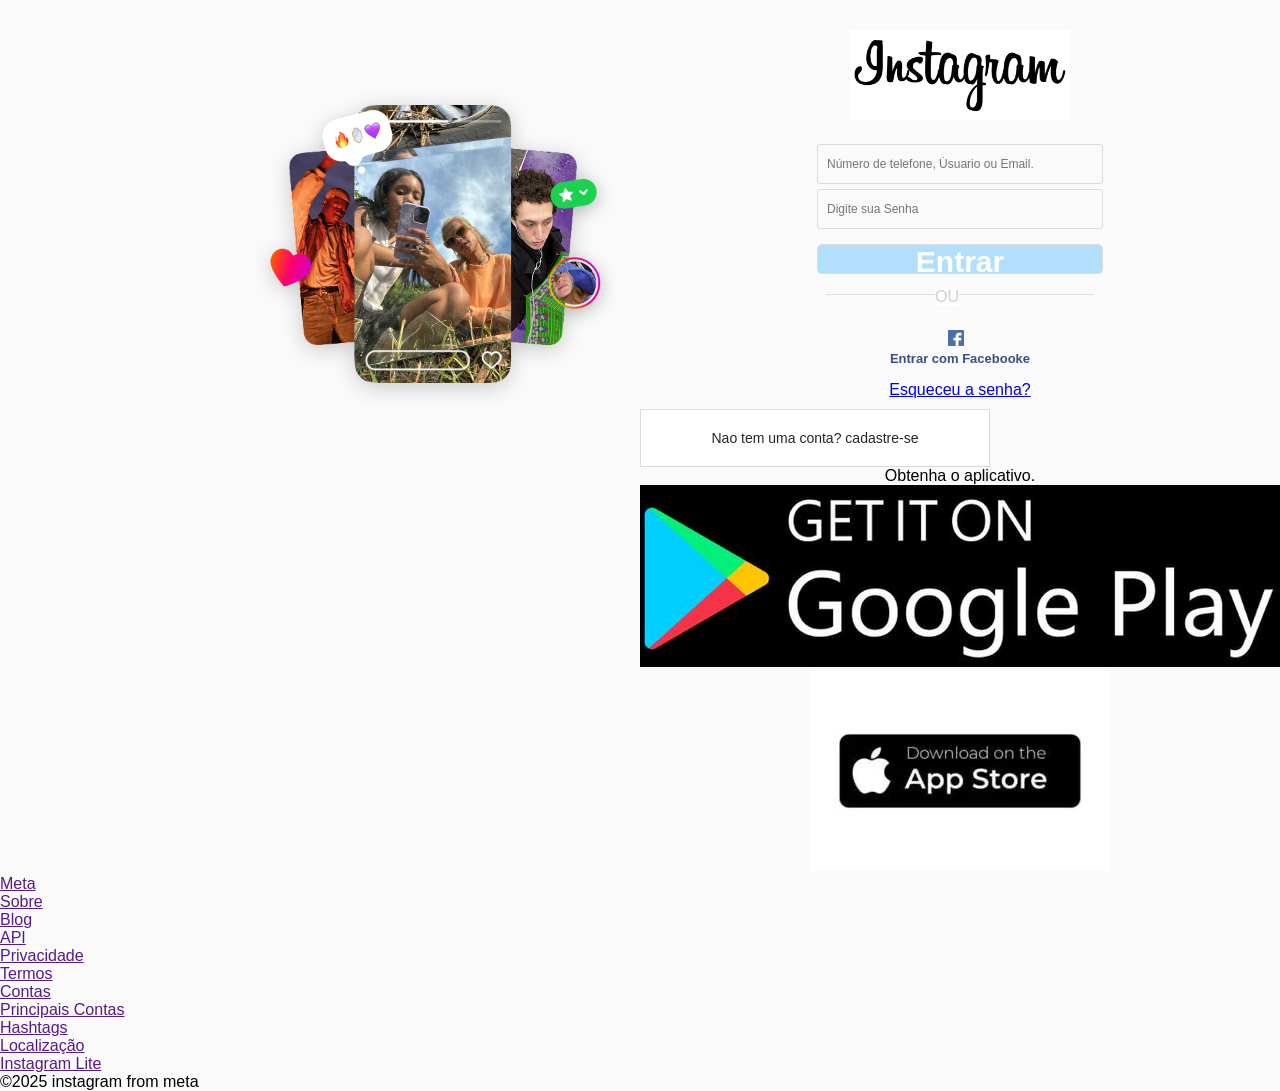
<file: clone_instagram/index.html>
<!DOCTYPE html>
<html lang="en">

<head>
    <meta charset="UTF-8">
    <meta name="viewport" content="width=device-width, initial-scale=1.0">
    <link rel="stylesheet" href="/clone_instagram/css/istyle.css">
    <link rel="shortcut icon" href="img/instagram-icon-logo-symbol-free-png.webp" type="image/x-icon">
  <link rel="stylesheet" href="/clone_instagram/css/istyle.css">
    <title>Document</title>
</head>

<body>

    <main>

        <div id="main-container">
            <div id="img-container">
                <img src="/clone_instagram/img/landing-2x.png" alt="Crie sua conta no Instagram!">

            </div>

            <div id="form-container">
            <div id="form-box">
                 <div class="logo-insta">
                    <img src="/clone_instagram/img/screen-shot-2012-04-03-at-2-30-59-am.webp" alt="Instagram">
                </div>
                <form id="fomr-login">
                    <input type=" text" name="Username" placeholder="Número de telefone, Úsuario ou Email.">
                    <input type="password" name="password" placeholder="Digite sua Senha">
                    <input type="submit" value="Entrar">
                </form>

                <div class="separator">
                    <div class="line"></div>
                    <span>Ou</span>
                </div>
                <div class="others-links">

                    <div id="facebooke-login">
                        <img src="img/facebook-social-media.svg" alt="Facebooke Logo">
                        <a href=""><span>Entrar com Facebooke</span></a>
                    </div>

                    <div class="forgot-pass">
                        <a href="#">Esqueceu a senha?</a>

                    </div>
                </div>
            </div>
            <div id="register-container">
             <p>Nao tem uma conta? <a href="#"></a>cadastre-se</p>

            </div>

            <div id="get-app-container">

                <p>Obtenha o aplicativo.</p>
                <a href="#"> <img src="img/image.png" alt="Play Store"></a>
                <a href="#"> <img src="img/aplestore.webp" alt="Apple store"></a>
            </div>

        </div>
        </div>
    </main>
       
    <footer>
     <nav>
        <ul id="footer-links">
           <li><a href="">Meta</a></li>
           <li><a href="">Sobre</a></li>
           <li><a href="">Blog</a></li>
           <li><a href="">API</a></li>
           <li><a href="">Privacidade</a></li>
           <li><a href="">Termos</a></li>
           <li><a href="">Contas</a></li>
           <li><a href="">Principais Contas</a></li>
           <li><a href="">Hashtags</a></li>
           <li><a href="">Localização</a></li>
           <li><a href="">Instagram Lite</a></li>
           
        </ul>
     </nav>
        
      <p id="copyright">&copy;2025 instagram from meta</p>

    </footer>
</body>

</html>
</file>
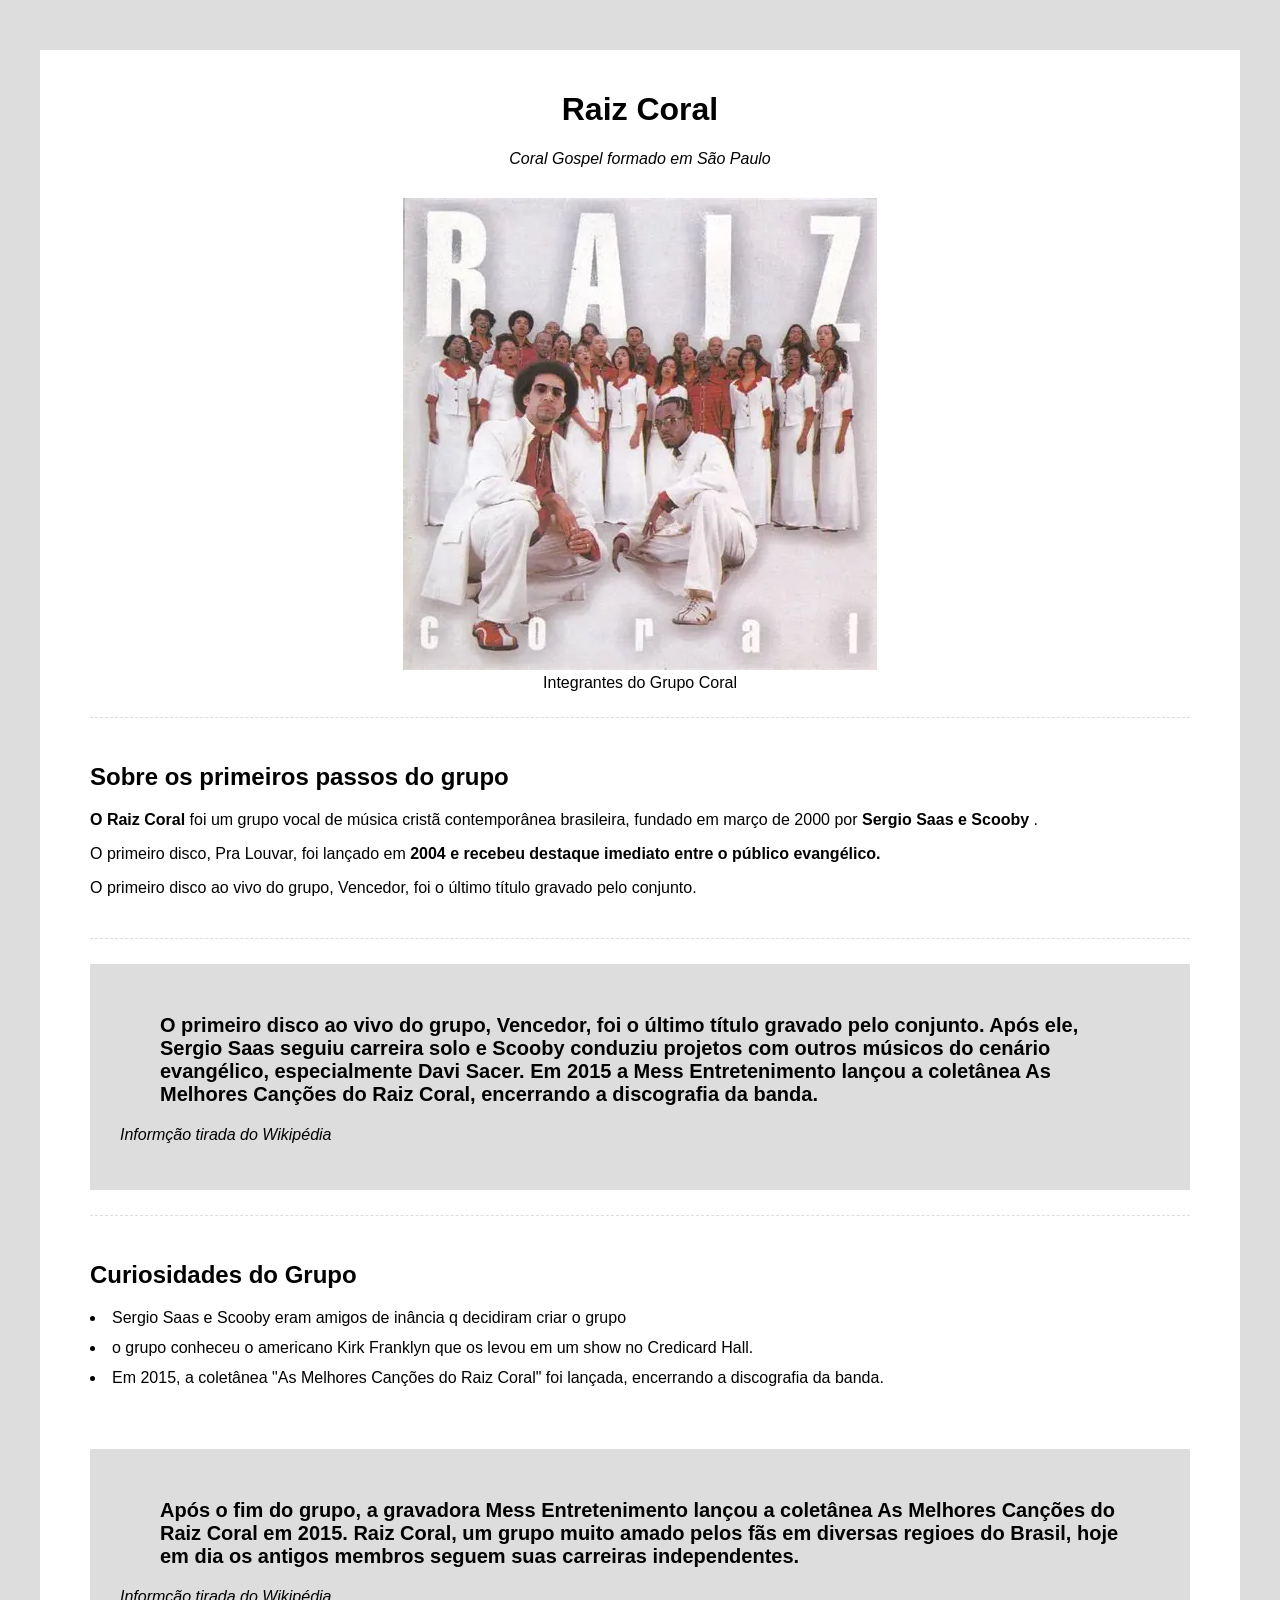
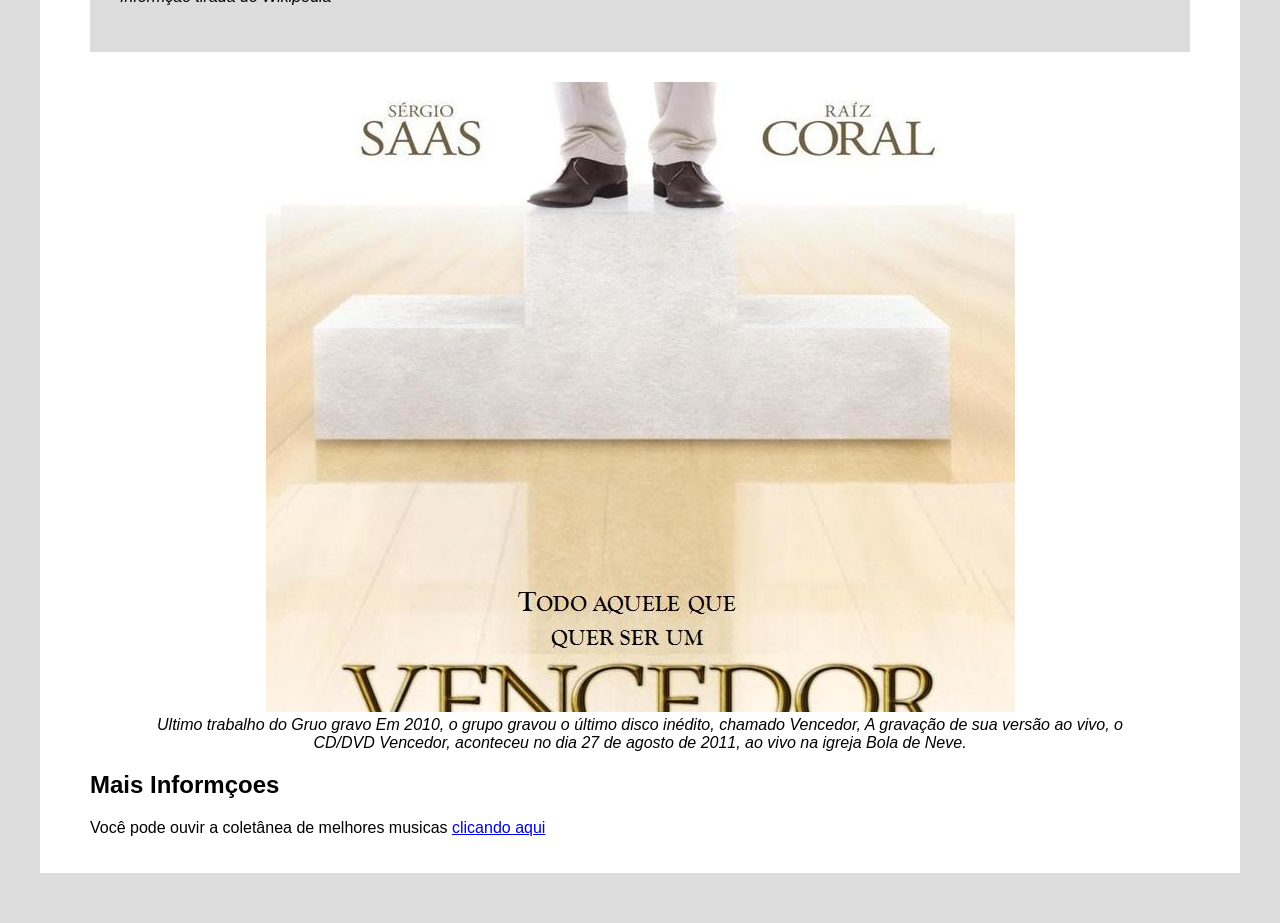
<file: CSS/index.html>
<!DOCTYPE html>
<html lang="pt-br">
<head>
    <meta charset="UTF-8">
    <meta name="viewport" content="width=device-width, initial-scale=1.0">
    <title>Projeto 1</title>
    <link rel="stylesheet" href="/CSS/style.css">
</head>
<body>
    <!--cabeçalho-->
<div class="container-pai">
 <div class="Cabeçalho">
    <h1 class="title">Raiz Coral</h1>
    <p class="info-title">Coral Gospel formado em São Paulo</p>
 </div>

   <!--imagem destaque-->
    <div class="first-img">
      <figure><img src="img/raiz_coral.webp" alt="A Banda Raiz Coral">
       <figcaption>Integrantes do Grupo Coral</figcaption>
    </figure>
</div>


<!--Biografia-->
 <div class="biografia-container">
    <h2>Sobre os primeiros passos do grupo</h2>
    <p><span class="bold">O Raiz Coral</span> foi um grupo vocal de música cristã contemporânea brasileira,
     fundado em março de 2000 por <span class="bold"> Sergio Saas e Scooby</span> .</p>
     <p> O primeiro disco, Pra Louvar, foi lançado em<span class="bold"> 2004 e recebeu destaque imediato entre o público evangélico.</span></p> 
     <p>O primeiro disco ao vivo do grupo, Vencedor, foi o último título gravado pelo conjunto.</p>                           
 </div>

<!--container de citação-->
 <div class="bio2-container">
     <blockquote>
        O primeiro disco ao vivo do grupo, Vencedor,
         foi o último título gravado pelo conjunto. Após ele,
         Sergio Saas seguiu carreira solo e Scooby conduziu projetos com outros músicos do cenário evangélico, especialmente Davi Sacer.
         Em 2015 a Mess Entretenimento lançou a coletânea As Melhores Canções do Raiz Coral, encerrando a discografia da banda.
     </blockquote>
     <p>Informção tirada do Wikipédia</p>
 </div>

<!--curiosidades da banda-->
 <div class="curiosidades">
    <h2>Curiosidades do Grupo</h2>
    <li>Sergio Saas e Scooby eram amigos de inância q decidiram criar o grupo</li>
    <li>o grupo conheceu o americano Kirk Franklyn que os levou em um show no Credicard Hall.</li>
    <li>Em 2015, a coletânea "As Melhores Canções do Raiz Coral" foi lançada, encerrando a discografia da banda.</li>

 </div>

<!--Segunda citaçao-->
 <div class="bio2-container">
     <blockquote>
       Após o fim do grupo, a gravadora Mess Entretenimento lançou a coletânea As Melhores Canções do Raiz Coral em 2015.
       Raiz Coral, um grupo muito amado pelos fãs em diversas regioes do Brasil, hoje em dia os antigos
       membros seguem suas carreiras independentes.
     </blockquote>
     <p>Informção tirada do Wikipédia</p>
</div>
<!--imagem rodapé-->
    <div class="rodapé-img">
    <figure><img src="img/ultimo disco.jpg" alt="A Banda Raiz Coral">
    <figcaption>Ultimo trabalho do Gruo gravo
        Em 2010, o grupo gravou o último disco inédito, chamado Vencedor,
        A gravação de sua versão ao vivo, 
         o CD/DVD Vencedor, aconteceu no dia 27 de agosto de 2011, ao vivo na igreja Bola de Neve.
    </figcaption>
    </figure>
    </div>
<!--mais informações-->
<div class="mais-informaçoes">
    <h2>Mais Informçoes</h2>
 <p>Você pode ouvir a coletânea de melhores musicas <a href="https://www.youtube.com/watch?v=xId1hC6MqZg">clicando aqui</a></p>
</div>

</div>
   
</body>
</html>
</file>
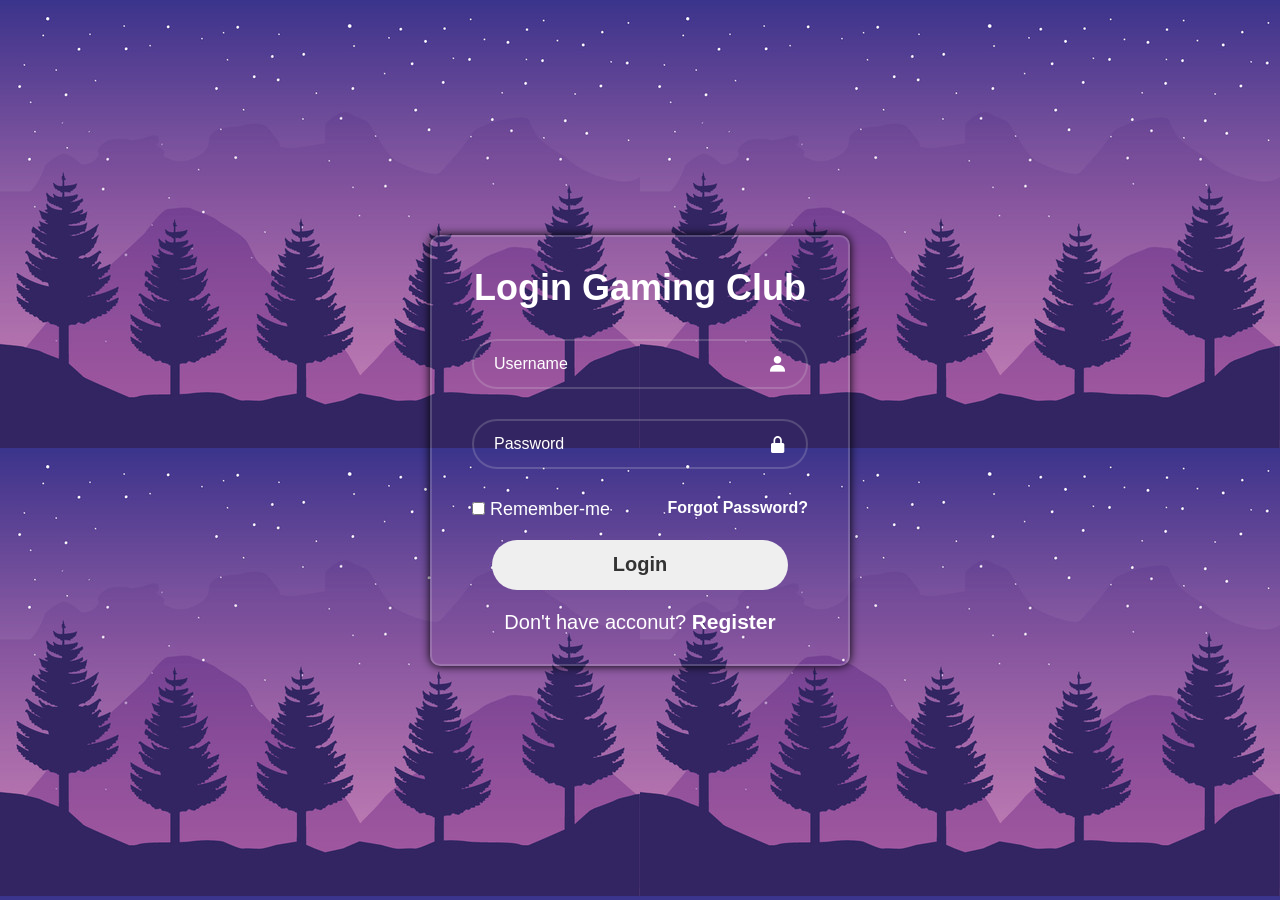
<file: projeto.formulario/index.html>
<!DOCTYPE html>
<html lang="en">

<head>
    <meta charset="UTF-8">
    <meta name="viewport" content="width=device-width, initial-scale=1.0">
    <title>Formulario</title>
    <link rel="stylesheet" href="/projeto.formulario/css/style.css">
    <link href='https://unpkg.com/boxicons@2.1.4/css/boxicons.min.css' rel='stylesheet'>

</head>

<body>

   

        <form class="formulario">

            <h1>Login Gaming Club</h1>

            <div class="container-input">

                     <div class="input-box">
                     
                <input  type="text" name="user" placeholder="Username">
                  <i class="bx bxs-user"></i>

                         </div>
            </div>
            <div  class="input-box">


                <input type="password" name="senha" placeholder="Password">
                  <i class="bx bxs-lock-alt"></i>


            </div>

            <div class="mensagens">
                <label for="remember">
                    <input type="checkbox" >Remember-me</label>
                     
                    <a href="#">Forgot Password?</a>
                   

            </div>

            <div class="btn-submit">
                <input type="submit" name="Login" value="Login"></div>
            <div>
                <p class="register">Don't have acconut? <a href="#">Register</a></p>
            </div>
    

    </form>


    </div>





</body>

</html>
</file>
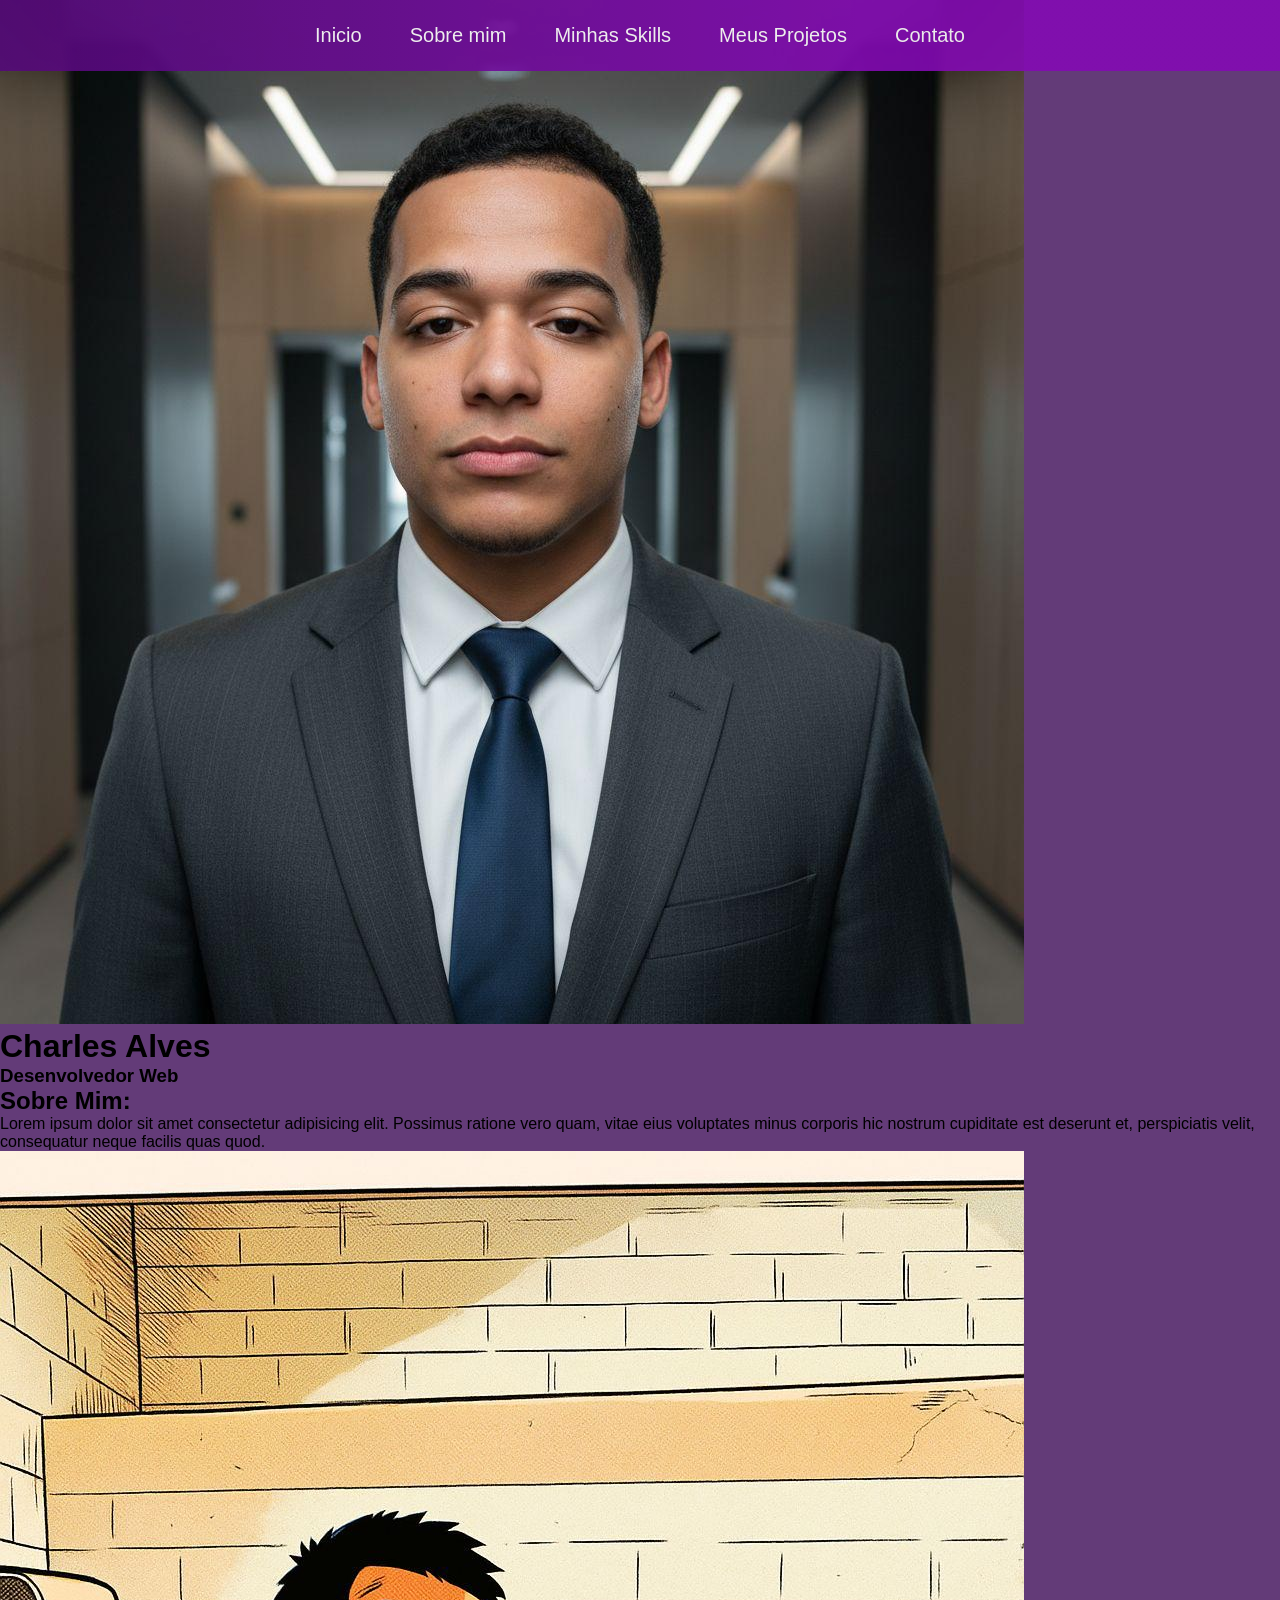
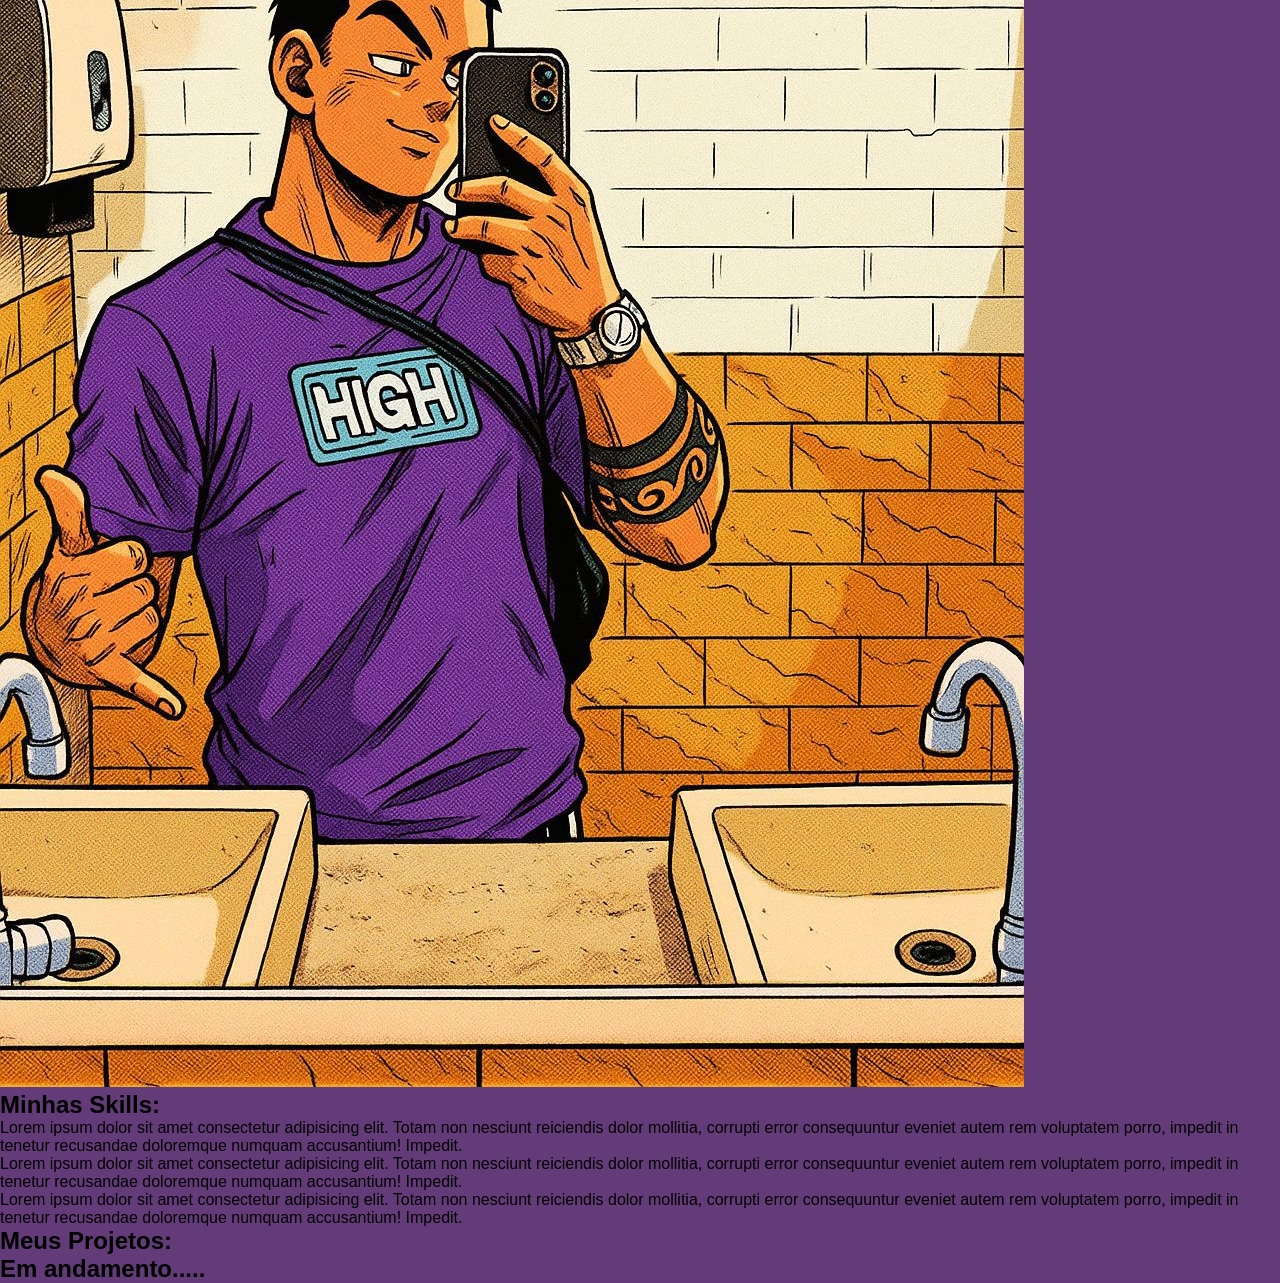
<file: Projetos pratica/index.html>
<!DOCTYPE html>
<html lang="en">

<head>
    <meta charset="UTF-8">
    <meta name="viewport" content="width=device-width, initial-scale=1.0">
    <title>Projeto para Praticar</title>
    <link rel="stylesheet" href="/Projetos pratica/css/style.css">
</head>

<body>


    <nav class="barra-navegaçao">

        <ul class="menu">

            <li><a href="#" class="link-menu">Inicio</a></li>
            <li><a href="#Sobremim" class="link-menu">Sobre mim</a></li>
            <li><a href="#MinhasSkills" class="link-menu">Minhas Skills</a></li>
            <li><a href="#Meusprojetos" class="link-menu">Meus Projetos</a></li>
            <li><a href="#Contato" class="link-menu">Contato</a></li>

        </ul>

    </nav>



    <div class="img-header">

        <img src="img/ba0eece4-2364-4120-bb21-0a9c58c8621c.jpg" alt="">

        <h1>Charles Alves</h1>
        <h3>Desenvolvedor Web</h3>


    </div>


    <div class="sobre-mim">
        <h2>Sobre Mim:</h2>
        <p>Lorem ipsum dolor sit amet consectetur adipisicing elit.
            Possimus ratione vero quam, vitae eius voluptates minus corporis hic nostrum cupiditate est deserunt
            et,
            perspiciatis velit, consequatur neque facilis quas quod.</p>

        <img src="img/WhatsApp Image 2025-10-28 at 09.07.56.jpeg" alt="">
    </div>


    <div class="My-Skills">
        <h2>Minhas Skills:
        </h2>

        <ul class="Skills">
            <li>
                <h3><i class="fa-brands fa-html5"></i></h3>
                <p>Lorem ipsum dolor sit amet consectetur adipisicing elit. Totam non nesciunt reiciendis dolor
                    mollitia,
                    corrupti error consequuntur eveniet autem rem voluptatem porro,
                    impedit in tenetur recusandae doloremque numquam accusantium! Impedit.</p>
            </li>
            <li>

                <h3> <i class="fa-brands fa-css3"></i></h3>
                <p>Lorem ipsum dolor sit amet consectetur adipisicing elit. Totam non nesciunt reiciendis dolor
                    mollitia,
                    corrupti error consequuntur eveniet autem rem voluptatem porro,
                    impedit in tenetur recusandae doloremque numquam accusantium! Impedit.</p>
            </li>
            <li>
                <h3> <i class="fa-brands fa-js"></i></h3>
                <p>Lorem ipsum dolor sit amet consectetur adipisicing elit. Totam non nesciunt reiciendis dolor
                    mollitia,
                    corrupti error consequuntur eveniet autem rem voluptatem porro,
                    impedit in tenetur recusandae doloremque numquam accusantium! Impedit.</p>
            </li>

        </ul>
    </div>


    <section class="Meus-projetos">
        <h1>Meus Projetos:</h1>
        <h2>Em andamento.....</h2>



    </section>


























</body>

</html>
</file>
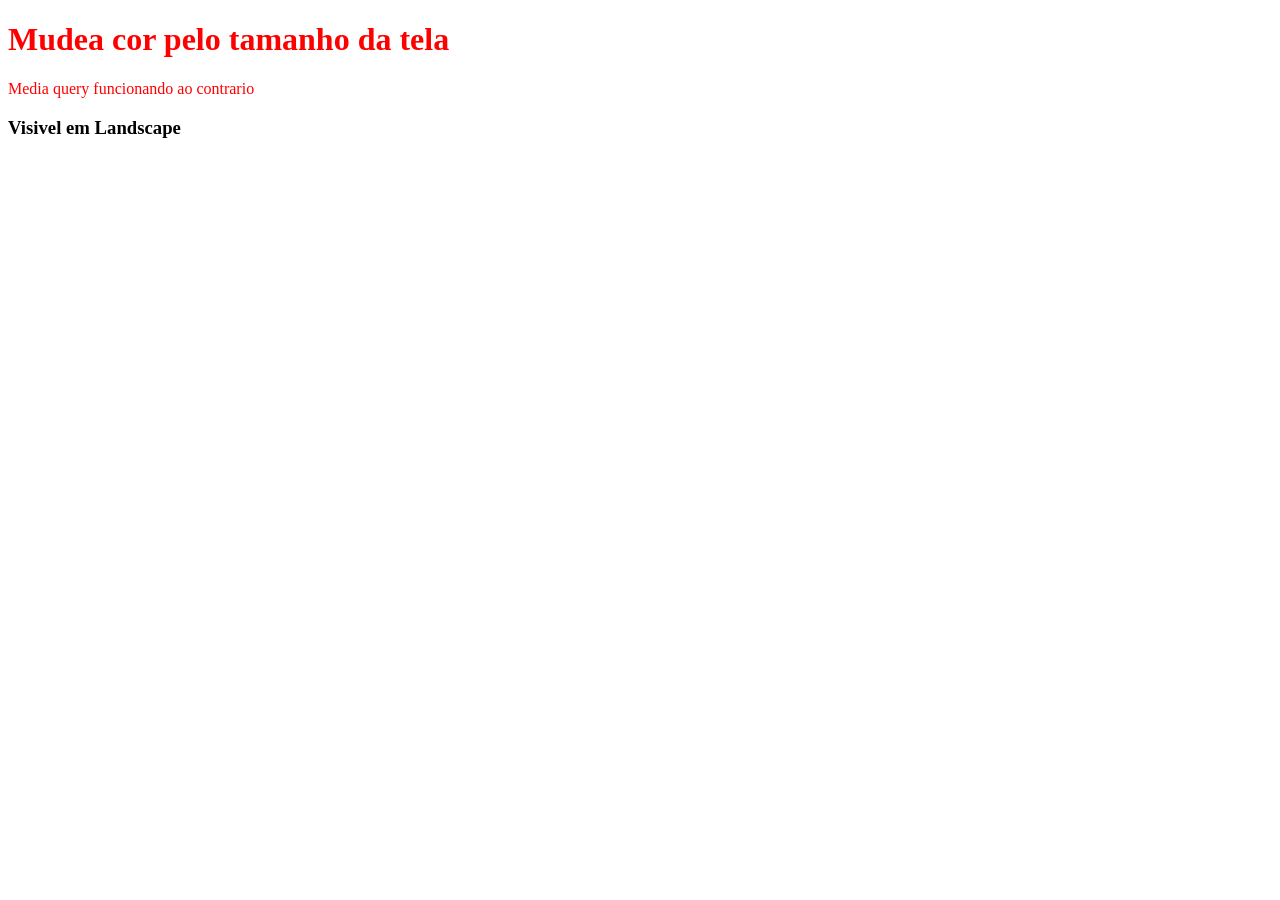
<file: CSS/responsividade/index.html>
<!DOCTYPE html>
<html lang="en">
<head>
    <meta charset="UTF-8">
    <!--meta ta de responsividade-->
    <meta name="viewport" content="width=device-width, initial-scale=1.0">
    <title>Responsividade</title>
    <link rel="stylesheet" href="index.css">
</head>
<body>
    <!--Media Query-->
<h1>Mudea cor pelo tamanho da tela</h1>

<!--media query funcionando ao contrario-->
<p>Media query funcionando ao contrario</p>

<!--Landscape - Orientation-->

<h3>Visivel em Landscape</h3>

</body>
</html>
</file>
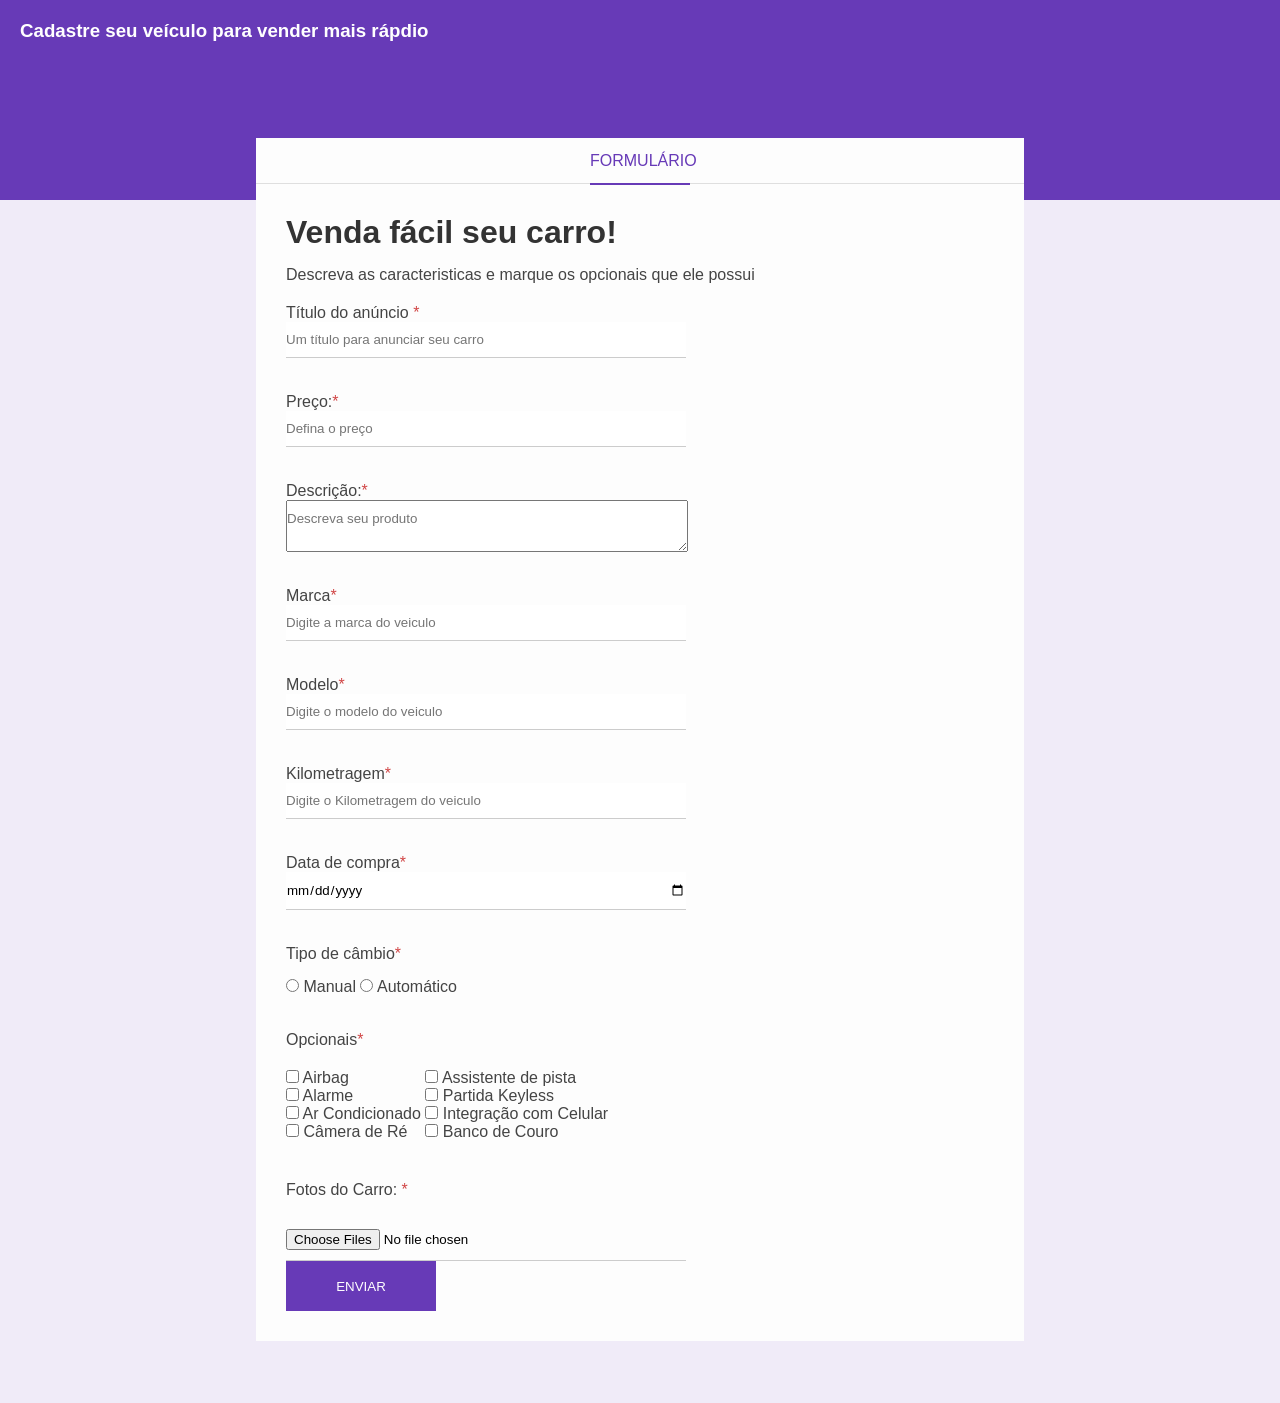
<file: CSS/projeto 2/projeto 3/index.html>
<!DOCTYPE html>
<html lang="en">

<head>
    <meta charset="UTF-8">
    <meta name="viewport" content="width=device-width, initial-scale=1.0">
    <title>Formulario</title>
    <link rel="stylesheet" href="css/index.css">
</head>

<body>

    <div class="container-pai">
        <!--header=cabeçalho-->

        <div class="header">
            <h3>Cadastre seu veículo para vender mais rápdio</h3>
        </div>

        <!--formulario parte A-->
        <div class="form-container">

            <div class="form-header">
                <p>Formulário</p>
            </div>

            <div class="form-body">
                <h1 class="form-title">Venda fácil seu carro!</h1>
                <p>Descreva as caracteristicas e marque os opcionais que ele possui</p>
                   <form action="">
                <!-- input titulo do anuncio-->
                <div class="box-input">
                    <label for="titulo">Título do anúncio <span class="required-filed">*</span></label>
                    <input type="text" name="titulo"
                     id="titulo" 
                     class="block"
                     placeholder="Um título para anunciar seu carro"
                     minlength="1"
                     maxlength="30"
                     required>


                </div>
                
                <div class="box-input">
                    <label for="Preço">Preço:<span class="required-filed">*</span></label>
                    <input type="number" name="Preço"
                     id="preço" 
                     class="block"
                     placeholder="Defina o preço"
                     required>
                </div>

                <!--input descrição-->
                <div class="box-input">
                    <label for="Description">Descrição:<span class="required-filed">*</span></label>
                    <textarea name="Description" name="Description" id="Description" class="block" placeholder="Descreva seu produto"></textarea>
                </div>
                  <!--input de Marca do veiculo-->
                     <div class="box-input">
                    <label for="Brand">Marca<span class="required-filed">*</span></label>
                    <input type="text" name="Brand"
                     id="Brand" 
                     class="block"
                     placeholder="Digite a marca do veiculo"
                     required>
                </div>

                <!--input modelo do veiculo-->
                <div class="box-input">
                    <label for="Modelo">Modelo<span class="required-filed">*</span></label>
                    <input type="text" name="Modelo"
                     id="Modelo" 
                     class="block"
                     placeholder="Digite o modelo do veiculo"
                     required> </div>

                <!--Quilometragem do veiculo-->
                <div class="box-input">
                    <label for="kilometragem">Kilometragem<span class="required-filed">*</span></label>
                    <input type="number" name="kilometragem"
                     id="kilometragem" 
                     class="block"
                     placeholder="Digite o Kilometragem do veiculo"
                     required> </div>
                <!--input de data de compra do veiculo-->
                <div class="box-input">
                    <label for="Purchase">Data de compra<span class="required-filed">*</span></label>
                    <input type="date" name="Purchase"
                     id="Purchase" 
                     class="block"
                     required> </div>
                <!--tipo de câmbio-->
                       <div class="box-input">
                         <p>Tipo de câmbio<span class="required-filed">*</span></p>
                          <input type="radio" id="manual" name="gear">  
                          <label for="manual">Manual</label>
                           <input type="radio" id="auto" name="gear">  
                          <label for="auto">Automático</label>
                        </div>
                   <!--opcionais-->
                   <div class="optional-box">
                         <p>Opcionais<span class="required-filed">*</span></p>
                          <ul class="optional-list">
                            <li>
                                <input type="checkbox" name="optional[]" id="airbag" value="airbag">
                                <label for="airbag">Airbag</label>
                            </li>
                             <li>
                                <input type="checkbox" name="optional[]" id="alarme" value="alarme">
                                <label for="alarme">Alarme</label>
                            </li>
                             <li>
                                <input type="checkbox" name="optional[]" id="ac" value="ac">
                                <label for="ac">Ar Condicionado</label>
                            </li>
                             <li>
                                <input type="checkbox" name="optional[]" id="leather_seat" value="reverse_camera">
                                <label for="reverse_camera">Câmera de Ré</label>
                            </li>
                          </ul>
                        </div>
                        
                        <!--segundo opcional-->
                         <div class="optional-box">
                         
                          <ul class="optional-list">
                            <li>
                                <input type="checkbox" name="optional[]" id="lane_assist" value="lane_assist">
                                <label for="lane_assist">Assistente de pista</label>
                            </li>
                             <li>
                                <input type="checkbox" name="optional[]" id="keyless" value="keyless">
                                <label for="keyless">Partida Keyless</label>
                            </li>
                             <li>
                                <input type="checkbox" name="optional[]" id="smartphone" value="smartphone">
                                <label for="smartphone">Integração com Celular</label>
                            </li>
                             <li>
                                <input type="checkbox" name="optional[]" id="leather_seat" value="leather_seat">
                                <label for="leather_seat">Banco de Couro</label>
                            </li>
                          </ul>
                        </div>
                        
                        <!--fotos do carro-->
                        <div>
                            <div class="box-input"></div>
                            <p>Fotos do Carro: <span class="required-filed">*</span></p>
                            <input type="file" multiple accept="img/png, img/jpg" id="images" name="images" required>
                        </div>


                <input type="submit" value="Enviar" class="btn-submit">
                </form>
            </div>

        </div>

    </div>

















    </div>
</body>

</html>
</file>
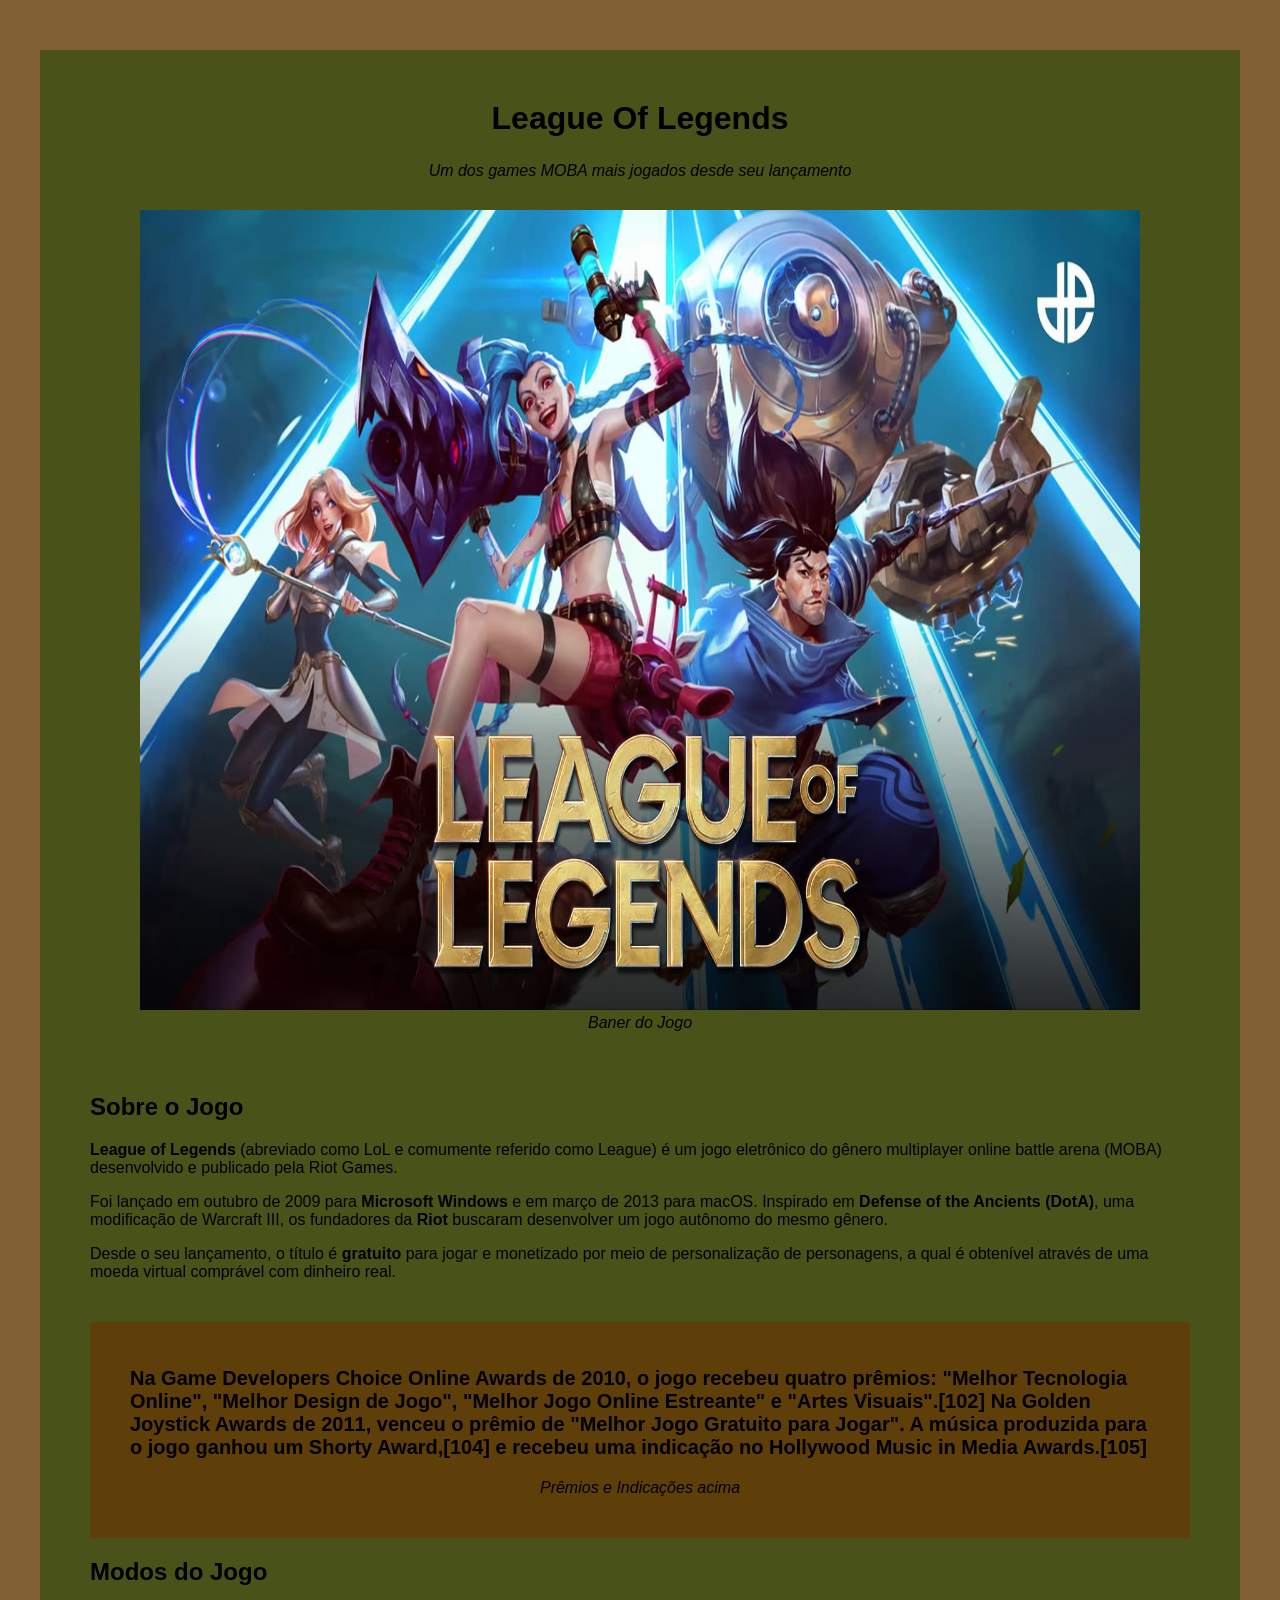
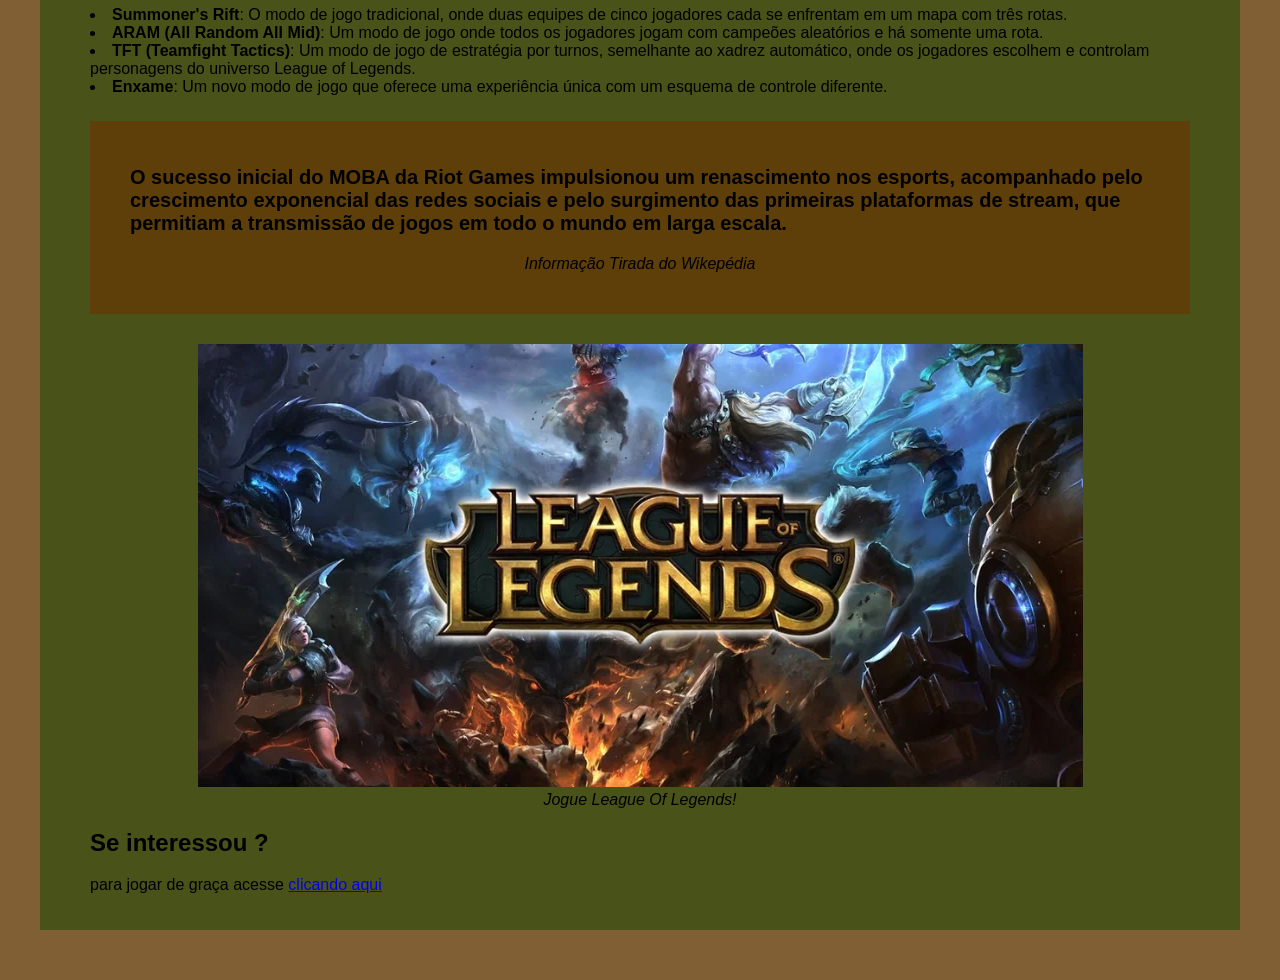
<file: CSS/projeto 2/indes.html>
<!DOCTYPE html>
<html lang="pt-br">
<head>
    <meta charset="UTF-8">
    <meta name="viewport" content="width=device-width, initial-scale=1.0">
    <title>Legue of legends</title>
    <link rel="stylesheet" href="css/indes.css">
</head>
<body>
 <div class="container-pai">
    
    <!--cabeçalho-->
    <div class="cabeçalho">
    <div class="titulo">
            <h1>League Of Legends</h1></div> 
    
    <div class="titleoftexto">
            <p>Um dos games MOBA mais jogados desde seu lançamento</p>
        </div>
        
    </div> 

<!--imagem principal-->
 <div class="img">
    <figure>
       
      <img src="img/league-of-legends-1" alt="League of Legends Game" width="1000" height="800">
      <figcaption>Baner do Jogo</figcaption>
    </figure>
 </div>

 <!--Biografia do jogo-->
 <div class="biografia-game">
    <h2>Sobre o Jogo</h2>
    <p>
        <span class="bold">League of Legends</span> (abreviado como LoL e comumente referido como League) é um jogo eletrônico do gênero multiplayer online battle arena <span>(MOBA) </span> desenvolvido e publicado pela Riot Games.
    </p>
    <p>
        Foi lançado em outubro de 2009 para <span class="bold">Microsoft Windows</span> e em março de 2013 para macOS.
         Inspirado em <span class="bold">Defense of the Ancients (DotA)</span>,
          uma modificação de Warcraft III, 
          os fundadores da <span class="bold">Riot</span> buscaram desenvolver um jogo autônomo do mesmo gênero.
    </p>
    <p>
        Desde o seu lançamento, o título é <span class="bold">gratuito</span> para jogar e monetizado por meio de personalização de personagens,
         a qual é obtenível através de uma moeda virtual comprável com dinheiro real.
    </p>
           </div>
    <!--segundo container de mnçoes-->

  <div class="container2">
      <blockquote>
        Na Game Developers Choice Online Awards de 2010, o jogo recebeu quatro prêmios: "Melhor Tecnologia Online", "Melhor Design de Jogo",
         "Melhor Jogo Online Estreante" e "Artes Visuais".[102] Na Golden Joystick Awards de 2011, venceu o prêmio de "Melhor Jogo Gratuito para Jogar".
         A música produzida para o jogo ganhou um Shorty Award,[104] e recebeu uma indicação no Hollywood Music in Media Awards.[105]</blockquote>
         <p>Prêmios e Indicações acima</p>
     </div>
    
    
     <!--modos de jogo-->
  <div class="modos-jog0">
   <h2>Modos do Jogo</h2>

   <li> <span class="bold">Summoner's Rift</span>: O modo de jogo tradicional, onde duas equipes de cinco jogadores cada se enfrentam em um mapa com três rotas. 
   </li>
   <li>
        <span class="bold">ARAM (All Random All Mid)</span>: Um modo de jogo onde todos os jogadores jogam com campeões aleatórios e há somente uma rota.
   </li>
   <li>
    <span class="bold">TFT (Teamfight Tactics)</span>: Um modo de jogo de estratégia por turnos, 
        semelhante ao xadrez automático, onde os jogadores escolhem e controlam personagens do universo League of Legends. 
   </li>
   <li><span class="bold">Enxame</span>: Um novo modo de jogo que oferece uma experiência única com um esquema de controle diferente.</li>

   </div>

   <!--fama e crescimento rapido do jogo-->

  <div class="container3">
      <blockquote>
        O sucesso inicial do MOBA da Riot Games impulsionou um renascimento nos esports, 
        acompanhado pelo crescimento exponencial das redes sociais e pelo surgimento das primeiras plataformas de stream,
         que permitiam a transmissão de jogos em todo o mundo em larga escala.
      </blockquote>
      <p>Informação Tirada do Wikepédia</p>
     </div>

<!--imagem final sobre o jogo-->

<div class="img">
    <figure>
       
      <img src="img/imgemfinallol.webp" alt="League of Legends">
      <figcaption>Jogue League Of Legends!</figcaption>
    </figure>
 </div>

 <!--mais informaçoes-->
 <div>
    <h2>
     Se interessou ?
    </h2>
   <p>para jogar de graça acesse <a href="https://www.leagueoflegends.com/pt-br/download/">clicando aqui</a></p>
      </div>



  </div>




























</body>
</html>
</file>
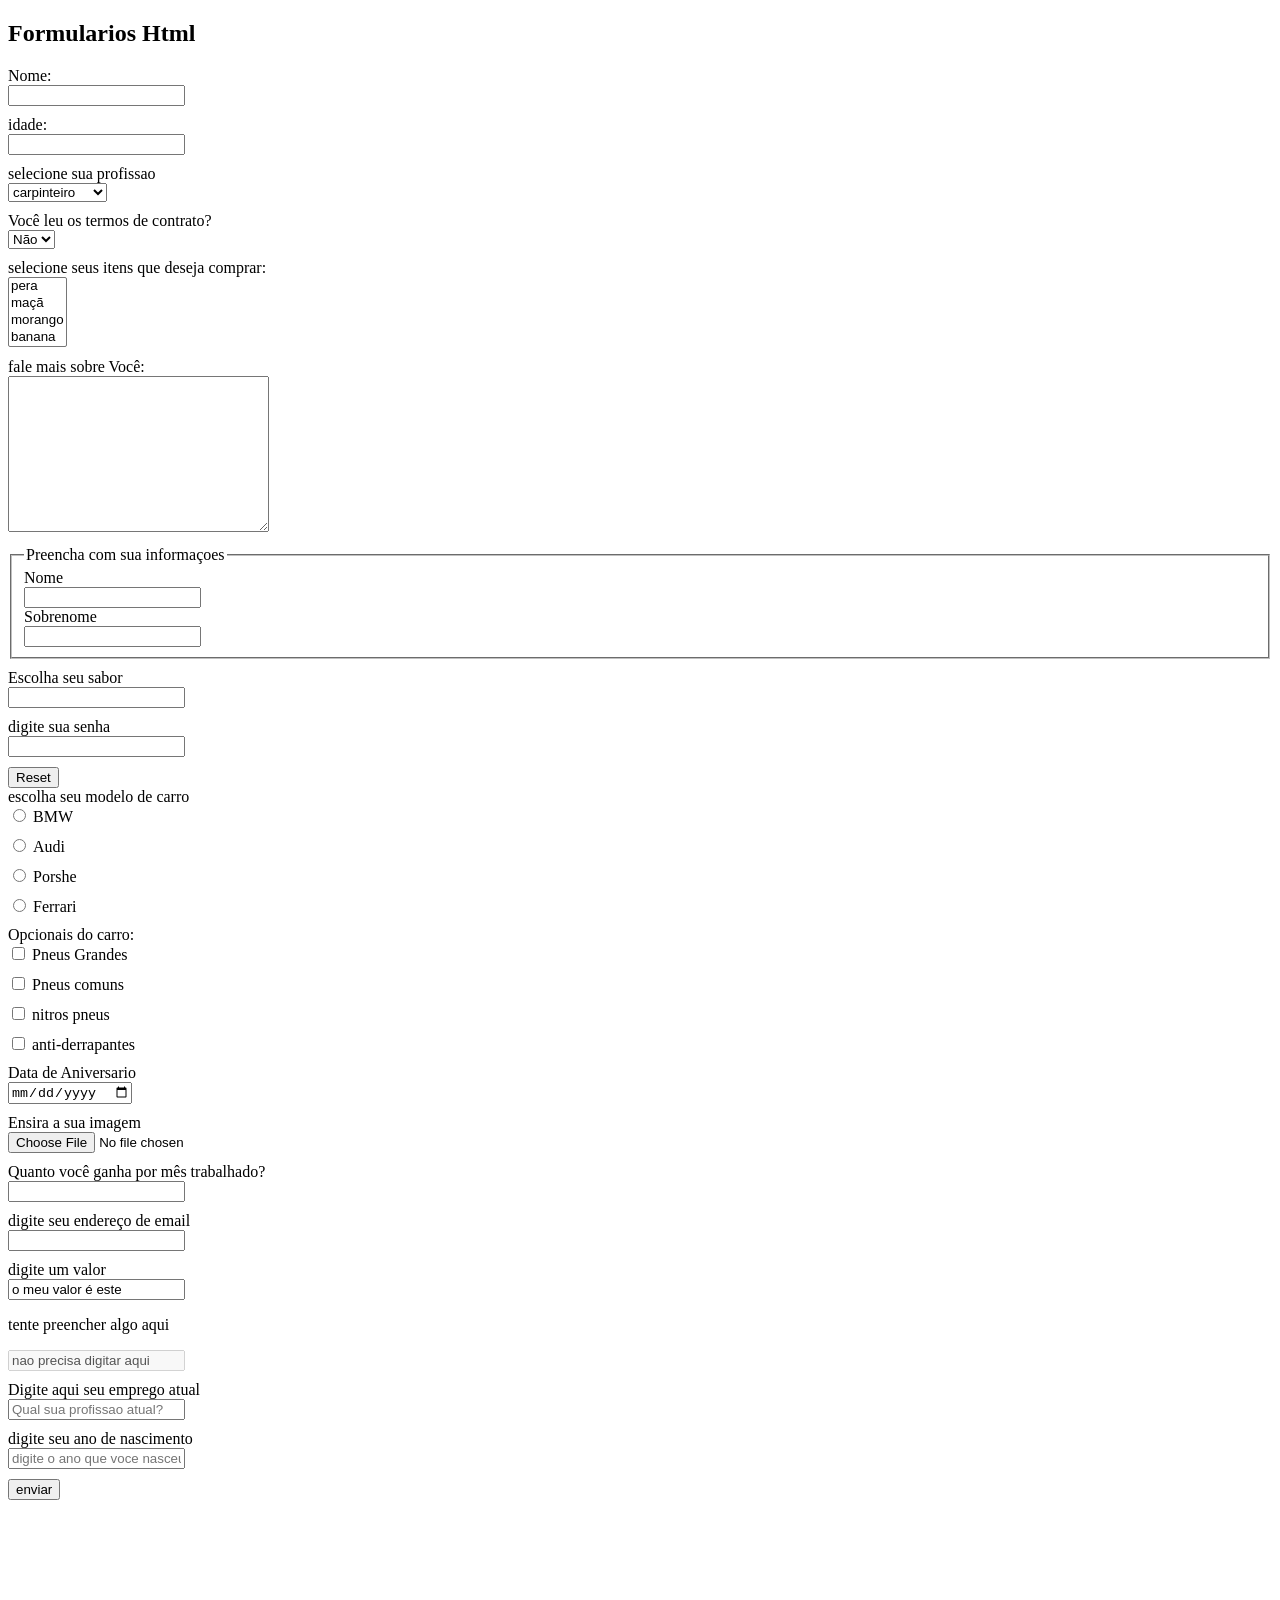
<file: CSS/projeto 2/formulario/estudo/form.html>
<!DOCTYPE html>
<html lang="en">
<head>
    <meta charset="UTF-8">
    <meta name="viewport" content="width=device-width, initial-scale=1.0">
    <title>formulario</title>
    <link rel="stylesheet" href="css/form.css">
</head>
<body>
     <h2>Formularios Html</h2>

<!--formulario com input tipo texto-->
<!--atributos da tag FORM (get ou post)-->
<form action="/enviar/formulario" method="post">
<!--formulario com input tipo texto-->
   <div>
     <label>Nome:</label>
   <input type="text">
   </div>
<!--atributo nome-->
<div>
  <!--atributo label-->
  <label for="age">idade:</label>
  <input type="text"  name="age">
</div>
<!--tag select-->
<div>
  <label for="job">selecione sua profissao</label>
   <select name="job" >
<option value="programador" >programador</option>
<option value="carpinteiro"selected>carpinteiro</option>
<option value="médico">médico</option>
<option value="açougueiro">açougueiro</option>

   </select>

</div>
<!--atributo selected-->
<div>
  <label for="contrato">Você leu os termos de contrato?</label>
  <select name="contract"><option value="sim">Sim</option>
  <option value="nao" selected>Não</option></select>
</div>

<!--multiplas opçoes-->
<div>
<label for="itens">selecione seus itens que deseja comprar:</label>
<select name="intes" multiple>
  <option value="pera">pera</option>
  <option value="maça">maçã</option>
  <option value="morango">morango</option>
  <option value="banana">banana</option>

</select>
</div>
<!--text area-->
<div>
<label for="text area">fale mais sobre Você:</label>
<textarea name="Sobre Você" cols="30" rows="10"></textarea>

</div>
<!--fieldset e legend-->
<div>
<fieldset>
<legend>Preencha com sua informaçoes</legend>
<label for="firstname">Nome</label>
<input type="text" name="firstname">
<label for="lastname">Sobrenome</label>
 <input type="text" name="lastname">
</fieldset>


</div>

<!--datalista-->
<div>
  <label for="sabor">Escolha seu sabor </label>
  <input type="text"  list="sabores" name="sabor">
  <datalist id="sabores">
    <option value="caramelo"></option>
    <option value="morango"></option>
    <option value="flocos"></option>
    <option value="iceblue"></option>
    <option value="açaí"></option>
  </datalist>
</div>

<!--atributo password ( senha)-->
<div>

  <label for="senha">digite sua senha</label>
  <input type="password" name="senha">

</div>

<!--resetando formulario-->

  <input type="reset" name="resetar">
  
  <!--radio butom-->
  <div>
    <label for="car_model">escolha seu modelo de carro</label>
      <div class="radio">
    <input type="radio" value="bmw" name="car_model">
    <label for="bmw">BMW</label>
      </div>
        <div class="radio">
    <input type="radio" value="audi" name="car_model">
    <label for="audi">Audi</label>
      </div>
        <div class="radio">
    <input type="radio" value="porshe" name="car_model">
    <label for="porshe">Porshe</label>
      </div>
        <div class="radio">
    <input type="radio" value="ferrari" name="car_model">
    <label for="farrari">Ferrari</label>

      </div>
  </div>

  <!--checkbox-->

  <div>

    <label for="optionals">Opcionais do carro:</label>
    <div class="radio">
    <input type="checkbox"  name="optionals[]" value="big_tires">
    <label for="big_tires">Pneus Grandes</label>
</div>
     <div class="radio">
    <input type="checkbox"  name="optionals[]" value="comum">
    <label for="comum">Pneus comuns</label>
</div>
</div>
     <div class="radio">
    <input type="checkbox"  name="optionals[]" value="nitros">
    <label for="nitros">nitros pneus</label>
</div>
</div>
     <div class="radio">
    <input type="checkbox"  name="optionals[]" value="antederrapa">
    <label for="antederrapa">anti-derrapantes</label>
</div>

  </div>

  <!--input data-->
<div>
  <label for="aniversario">Data de Aniversario</label>
  <input type="date"  name="aniversario">
</div>

<!--inpute file para arquivos-->
<div>
  <label for="imagem">Ensira a sua imagem</label>
  <input type="file" name="imagem">

</div>
<!--inputespecifico para numeros-->
<div>
  <label for="salario">Quanto você ganha por mês trabalhado?</label>
  <input type="number" name="salario">
</div>

<!--input tipo email-->
<div>
  <label for="email">digite seu endereço de email</label>
  <input type="email" name="email">
</div>

<!--value-->
<div>
  <label for="value">digite um valor</label>
  <input type="text" value="o meu valor é este" name="value">
</div>

<!--atributo disable-->
<div>
  <P>tente preencher algo aqui</P>
  <input type="text" value="nao precisa digitar aqui" disabled>
</div>

<!--PlaceHolder-->

<div>
  <label for="empregoatual">Digite aqui seu emprego atual</label>
  <input type="text" placeholder="Qual sua profissao atual?" name="empregoatual">
</div>

<!--required-->
<div>
  <label for="anodenascença">digite seu ano de nascimento</label>
  <input type="text" placeholder="digite o ano que voce nasceu" required> 
</div>
<!--envio de formulario-->
<input type="submit" value="enviar">
 </form>




</body>
</html>
</file>
<file: clone_instagram/css/istyle.css>
*
{
    margin: 0;
    padding: 0;
    box-sizing: border-box;
    font-family: Arial, Helvetica, sans-serif;
}


body
{
    background-color: #fafafa;
}

/*main container*/
#main-container
{
   display: flex;
   margin-top: 30px;
}

#img-container, #form-container
{
    flex: 1 1 0;
    width: 50%;
}

#img-container
{
    text-align: right;
}

#img-container img
{
    width: 100%;
    margin-right: 15px;
    margin-top: 25px;
    max-width: 380px;
}

#form-container
{
    text-align: center;
}


/*login-form*/

#forma-box
{
    background-color: #fff;
    border: 1px solid #dbdbdb;
}

#img-container
{
    width: 240px;
    height: 51px;
    margin: 30px auto 12px;
}

#fomr-login
{
  margin-top: 20px;
}

#fomr-login input
{
    display: block;
    font-size: 12px;
    padding: 12px 9px;
    background-color: #fafafa;
    border: 1px solid #dbdbdb;
    border-radius: 3px;
    width: 286px;
    margin: 5px auto;
}

#fomr-login input[type="submit"]
{
    background-color: #B2dFFc;
    color: #fff;
    margin-top: 15px;
    border-radius: 5px;
    height: 30px;
    font-size: 30px;
    padding: 0;
    font-weight: bold;
}


.separator{

    position: relative;
}

.line
{
    border-top: 1px solid #dbdbdb;
    width: 268px;
    margin: 20px auto 35px;

}

.separator span{
    position: absolute;
    text-transform: uppercase;
    color: #BBBB;
    background-color: #fff;
    top: -6px;
    margin-left: -25px;
}

/*facebook login*/
#facebooke-login
{
    margin-bottom: 15px;
}

#facebooke-login a{
    text-decoration: none;
    color: #385185;
    display: flex;
    align-items: center;
    justify-content: center;
}

#facebooke-login img{
    width: 16px;
    height: 16px;
    margin-right: 8px;

}

#facebooke-login span{

     font-weight: bold;
     font-size: 13px;
     margin-top: 1px;
}

.logo-insta img{
    width: 220px;
    
}


#forgot-pass
{
    margin-bottom: 25px;
    font-size: 12px;

}

#forgot-pass a 
{
    text-decoration: none;
    color: #373799;
}

#register-container
{
    background-color: #fff;
    border: 1px solid #dbdbdb;
    width: 350px;
    margin-top: 10px;
    padding: 20px;
}

#register-container p
{
    font-size: 14px;
    color: #262626;
}

#register-container a 
{
    color: #4a95f6;
    font-weight: bold;
    text-decoration: none;
}
</file>
<file: CSS/style.css>
html
{
    font-family: helvetica;
    background-color: #ddd;
}

.container-pai
{
    max-width: 1100px;
    background-color: white;
    position: relative;
    margin: 50px auto;
    padding: 20px 50px;

}

.bold
{
    font-weight: bold;
}

/*cabeçalho*/

.cabeçalho
{
    text-align: center;
}

.title
{
    text-align: center;
}
.info-title
{
    text-align: center;
    font-style: italic;
}

/*imagem destaque*/
.first-img
{
    text-align: center;
    margin-top: 30px;
}

/*biografia container*/

.biografia-container
{
    padding: 25px 0;
    margin: 25px 0;
    border-top: 1px dashed #ddd;
    border-bottom: 1px dashed #ddd;
} 

/*bio2 container*/

.bio2-container
{   padding: 30px ;
    background-color: #ddd;

}

.bio2-container blockquote
{
    font-weight: bold;
    font-size: 20px;
}

.bio2-container p
{
    font-style: italic;
}

/*curiosidades*/

.curiosidades
{
    padding: 25px 0 ;
    margin: 25px 0;
    border-top: 1px dashed #ddd;
    border-bottom: 1 px dashed #ddd;
}
.curiosidades li
{
    height: 30px;
}

/*rodapé img*/

.rodapé-img
{
     text-align: center;
    margin-top: 30px;
    font-style: italic;
}
</file>
<file: projeto.formulario/css/style.css>
* {
    padding: 0;
    margin: 0;
    font-family: Arial, Helvetica, sans-serif;
    box-sizing: border-box;
    scroll-behavior: none
    ;
}

body
{
    background-image: url(/projeto.formulario/img/img.jpg);
  display: flex;
  align-items: center;
  justify-content: center;
  min-height: 100vh;

 
}

.formulario
{     width: 420px;
     border: solid 2px rgb(225, 225, 225, .2);
     background-color: transparent;
    border-radius: 10px;
    color: #fff;
    padding: 30px 40px;
    box-shadow: 0 0 10px rgb(0, 0, 0);
}

.formulario h1
{
    font-size: 36px;
    text-align: center;
}

.container-input
{
    background-color: transparent;

}


.input-box
{
    position: relative;
    width: 100%;
    height: 50px;
    margin: 30px 0;
    border-radius: 10px;
    
     
    
}

.input-box input
{
    width: 100%;
    height: 100%;
    background-color: transparent;
    border: solid 2px rgb(225, 225, 225, .2);;
    outline: none;
    font-size: 16px;
    color: #fff;
    padding: 20px 45px 20px 20px;
    border-radius: 40px;

}

.input-box input::placeholder
{
    color: #fff;
}

.input-box i
{
    position: absolute;
    right: 20px;
    font-size: 20px;
    top: 50%;
    transform: translateY(-50%);
}

.mensagens 
{
    display: flex;
    justify-content: space-between;
}

.mensagens label input
{
   accent-color: #fff;
   font-size: 15px;
   margin-right: 5px;

}
.mensagens label 
{
    color: #fff;
    font-size: 18px;
}

.mensagens a
{
    text-decoration: none;
    font-weight: bold;
    color: #fff;
}


.btn-submit
{
    padding: 20px;
    display: grid;
    
}

.btn-submit input
{   width: 100%;
    height: 50px;
    font-size: 20px;
    border-radius: 40px;
    cursor: pointer;
    font-weight: 600;
    border: none;
    color: #333;
}

.btn-submit input:hover
{
    background-color: transparent;
    color: #fff;
    transition: 0.5s;
    border: solid 2px rgb(225, 225, 225, .2);;
}

.register
{
    font-size: 20px;
    text-align: center;

}

.register a
{
    color: #fff;
    font-size: 21px;
    font-weight: bold;
    text-decoration: none;

}
</file>
<file: Projetos pratica/css/style.css>
* {
    padding: 0;
    margin: 0;
    font-family: Arial, Helvetica, sans-serif;
    box-sizing: border-box;
}

html{
    scroll-behavior: smooth;
}

body
{
   
   background-color: rgba(60, 10, 87, 0.8);
}

.barra-navegaçao
{
    position: fixed;
    width: 100%;
    background: #9306d4;
    background: linear-gradient(90deg, rgb(105, 7, 151) 0%, rgba(4, 3, 64, 1) 0%, rgba(84, 9, 121, 1) 0%, rgb(131, 11, 179) 67%) ;
  padding: 1.5rem;
  opacity: 0.9;
  top: 0;
  z-index: 100%;
 
}

.menu
{
    display: flex;
   list-style: none;
   gap: 3rem;
   justify-content: center;
   
}

.link-menu 
{ 
  
   font-size:20px;
   color: white;
   text-decoration: none;
  
}
</file>
<file: CSS/responsividade/index.css>
/*media qquery*/
h1 {
    color: red;
}

@media screen and (max-width:500px) {
    h1{
        color: blue
    }
}

/*min width*/

p{
    color: blue;

}

@media screen and (min-width:800px) {
    p {
        color: red
    }
}

/*landscape*/

h3
{
    display: none;
}

@media screen and ( orientation: landscape)
{
   h3{
    display: block;
   }
}
</file>
<file: CSS/projeto 2/projeto 3/css/index.css>
/*reset*/
*
{
    margin: 0;
    padding: 0;
    font-family: Arial, Helvetica, sans-serif;
}

body
{
    background-color: #f0ebf8;
}

h1,h2,h3,h4,h5
{
    color: #333;
}

p,label
{
    color: #444;
}

input
{
 border: none;
 border-bottom:1px solid #ccc;
padding: 10px 0;
}

input[type="text"],
input[type="number"],
input[type="date"],
input[type="file"],
textarea
{
    width: 400px;
}

textarea
{
    padding: 10px 0;
}

/*header*/

.header
{
    height: 160px;
    padding: 20px;
    background-color: #673ab7;
}
.header h3
{ 
    color: #fff;
    margin: 0;
    
}

/*fomr container*/

.form-container
{
    background-color: #fdfdfd;
    width: 60%;
    margin: 0 auto;
    position: relative;
    top: -62px;
}
.required-filed
{
    color: rgba(194, 10, 10, 0.76);
}

/*form header*/
.form-header
{
    border-bottom: 1px solid #dfdfdf;
    height: 45px;
}

.form-header p
{  color:#673ab7; 
   border-bottom: 2px solid #673ab7;
   width: 100px ;
   text-align: center;
   margin: 0 auto;
   text-transform: uppercase;
   height: 45px;
   line-height: 45px;


}
 
/*form body*/

.form-body
{ 
    padding: 30px ;

}

.form-title
{
    margin-bottom: 15px;
}

.form-body p 
{
    margin-bottom: 20px;
}

.box-input
{
    margin-bottom: 35px;
}

.block
{
    display: block;
}

.optional-box
{
 display: inline-block;   
 margin-right: 0 30px 30px 0;
}

.optional-list
{
    list-style: none;
    margin-bottom: 5px ;
}

.box-input p 
{
    margin-bottom: 15px;
}

/*estilizando botao*/

.btn-submit
{
    background-color: #673ab7;
    color: white;
   border: 2px solid transparent;
   width: 150px;
   height: 50px;
   cursor: pointer;
   text-transform: uppercase;
   transition: 0,5s ;
}
.btn-submit:hover
{
    background-color: white;
    border-color:#673ab7; 
    color: #673ab7;
}
</file>
<file: CSS/projeto 2/css/indes.css>
html
{
    font-family: helvetica;
    background-color: rgba(99, 58, 5, 0.808);
}
/*continer pai*/
.container-pai
{
   max-width: 1100px;
   background-color: rgba(54, 78, 15, 0.747);
    position: relative;
    margin: 50px auto;
    padding: 20px 50px
}

/*titulo*/
.titulo
{
    text-align: center;
    margin-top: 30px;
}


.titleoftexto
{
    text-align: center;
   font-style: italic;
   margin-top: 25px;
}

/*imagem principal*/

.img
{
    text-align: center;
    margin-top: 30px;
}

.img figcaption
{
    font-style: italic
}

/*biografia*/

.biografia-game
{
    padding: 25px 0;
    border: 1px 0;
    
}

.bold
{
    font-weight: bold;
}

/*container mençoes*/

.container2 
{
    padding: 25px 0;
    background-color:  rgba(99, 58, 5, 0.808);
   
}

.container2 blockquote
{
    font-weight: bold;
    font-size: 20px;
}
.container2 p
{
    font-style: italic;
    text-align: center;
}

/*modos de jogo*/

.modos-jogo
{
    padding: 25px 0 ;
    margin: 25px 0;
   }

/*container final*/
.container3
{   margin: 25px 0;
     padding: 25px 0;
    background-color:  rgba(99, 58, 5, 0.808);
}

.container3 blockquote
{
    font-weight: bold;
    font-size: 20px;
}
.container3 p
{
    font-style: italic;
    text-align: center;
}
</file>
<file: CSS/projeto 2/formulario/estudo/css/form.css>
body
{
    padding-bottom: 500px;
}

div
{
    margin-bottom: 10px;
}

div label,
div input
{
    display: block;
}

.radio label, 
.radio input,
 .radio span
 {
    display: inline-block;
   
 }
</file>
